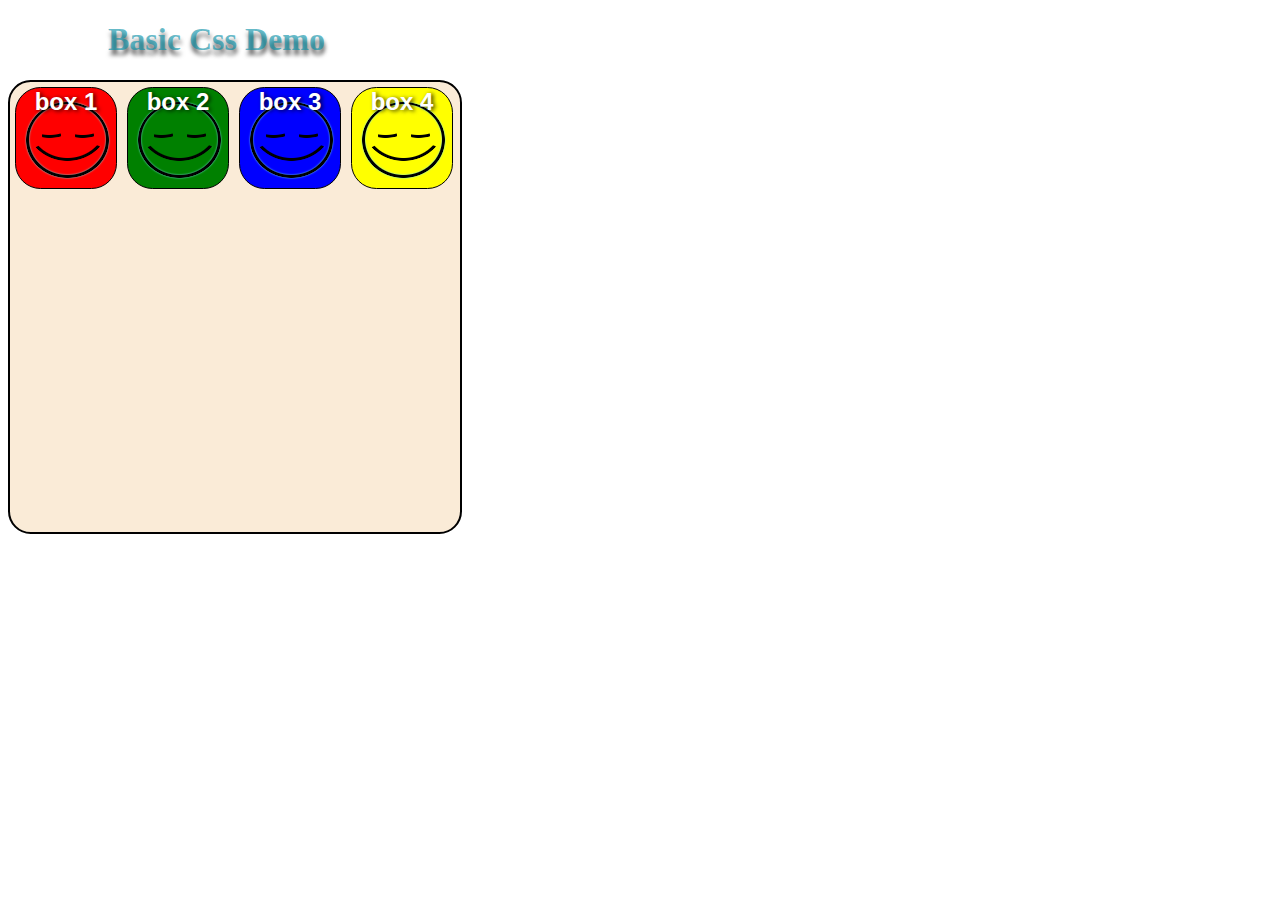
<file: Html and Css Examples/Project emoji animation/index.html>
<!DOCTYPE html>
<html lang="en" dir="ltr">
  <head>
    <meta charset="utf-8">
    <link rel="stylesheet" href="./css/main.css">
    <title> Emoji</title>
  </head>
  <body>

<div>
  <h1>Basic Css Demo</h1>

</div>

    <div class="container">
      <div class="squares">
       <p>box 1</p>
      </div>
      <div class="squares">
        <p>box 2</p>

      </div>
      <div class="squares">
      <p>box 3</p>
      </div>
      <div class="squares">
        <p>box 4</p>

      </div>

    </div>

  </body>
</html>
</file>
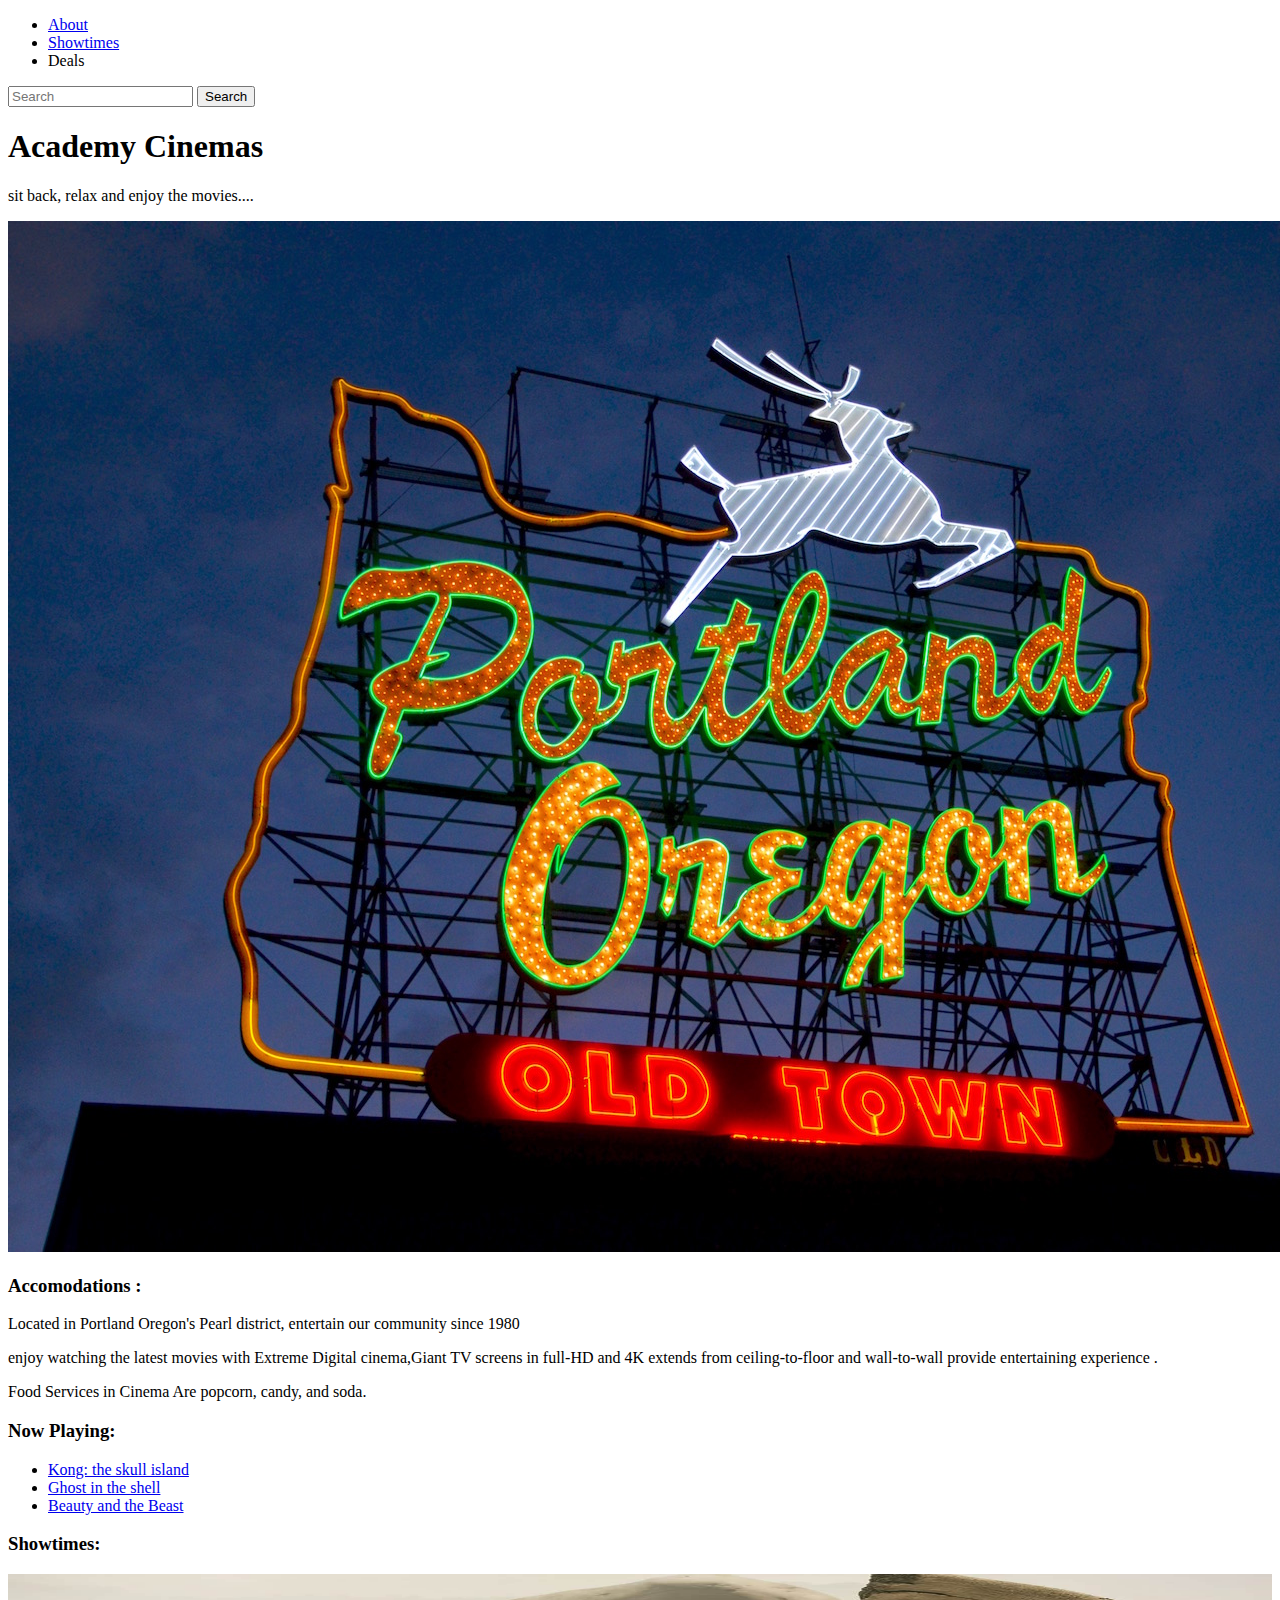
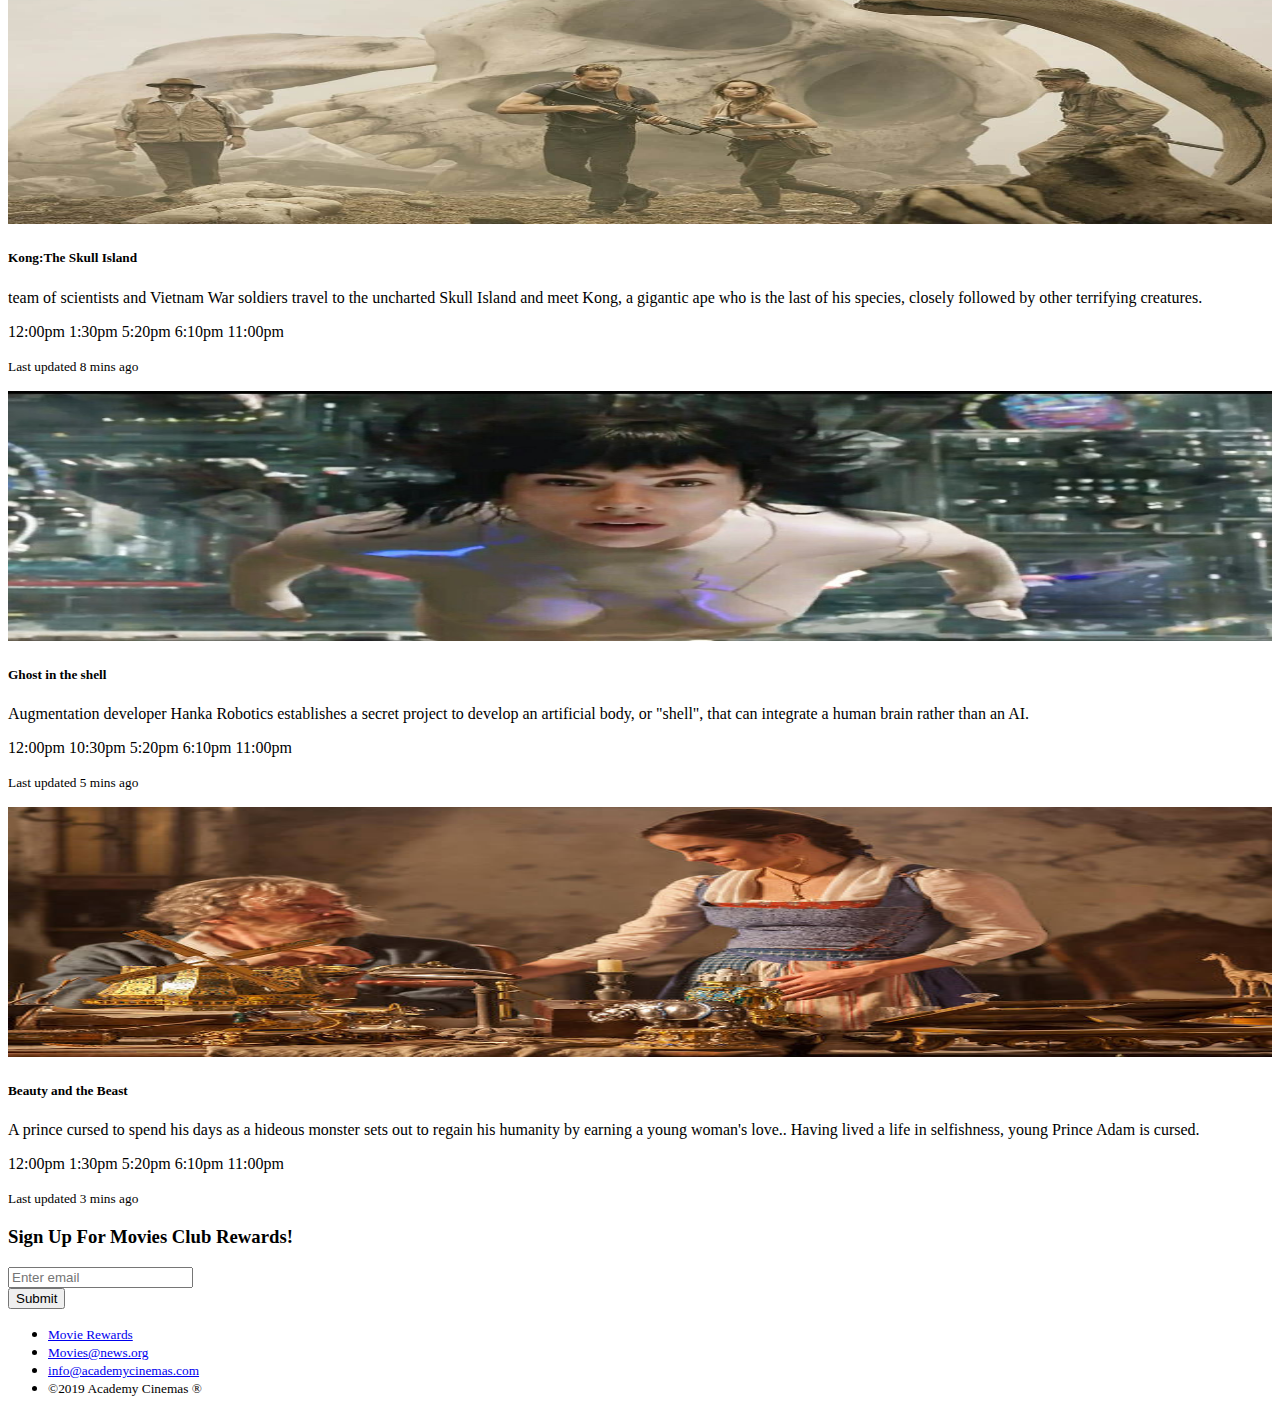
<file: Html and Css/Bootstrap Project/index.html>
<!DOCTYPE  html>
<html lang="en">
  <head>
    <!-- Required meta tags -->
    <meta charset="utf-8">
    <meta name="viewport" content="width=device-width, initial-scale=1">
    <link href="https://cdn.jsdelivr.net/npm/bootstrap@5.1.3/dist/css/bootstrap.min.css" rel="stylesheet" integrity="sha384-1BmE4kWBq78iYhFldvKuhfTAU6auU8tT94WrHftjDbrCEXSU1oBoqyl2QvZ6jIW3" crossorigin="anonymous">
    <title>Academy cinema</title>
    <style>
    .card-img-top {
      width: 100%;
      height:250px;
    }

    </style>
  </head>

  <body>
    <div class="container">
      <nav class="navbar navbar-expand-lg navbar-light bg-info  ">
      <div class="collapse navbar-collapse" id="navbarSupportedContent">
        <ul class="navbar-nav me-auto mb-2 mb-lg-0 ms-3 fst-italic">
          <li class="nav-item active">
            <a class="nav-link text-light fs-5" aria-current="page" href="#About">About</a>
          </li>
          <li class="nav-item active">
            <a class="nav-link text-light fs-5" href="#Showtimes">Showtimes</a>
          </li>
          <li class="nav-item active">
            <a class="nav-link text-light fs-5">Deals</a>
          </li>
        </ul>
        <form class="d-flex">
          <input class="form-control me-2" type="search" placeholder="Search" aria-label="Search">
          <button class="btn btn-primary my-2 my-sm-0 text-light me-3" type="submit">Search</button>
        </form>
      </div>
  </nav>

 <div class="jumbotron jumbotron-fluid bg-info text-center">
   <div class="container  py-3 py-lg-5">
     <h1 class="display-4 text-light fw-light fs-1">Academy Cinemas</h1>
     <p class="lead text-light "> sit back, relax and enjoy the movies....</p>
   </div>
 </div>
 <div class="container my-5 ps-0 pe-0">
  <div class="row">
    <div class="col-sm-4">
      <img class="img-fluid" src="./Images/pic-4.jpg" alt="portland">
    </div>

    <div class="col-sm-4">
      <h3>Accomodations :</h3>
      <p>Located in Portland Oregon's Pearl district, entertain our community since 1980 </p>
      <p>enjoy watching the latest movies with Extreme Digital cinema,Giant TV screens in full-HD and 4K extends from ceiling-to-floor and wall-to-wall provide entertaining experience .</p>
      <p>Food Services in Cinema  Are  popcorn, candy, and soda. </p>
    </div>

    <div class="col-sm-4">
      <h3 class="pt-1">Now Playing:</h3>
      <ul class="list-group">
        <li class="list-group-item"><a class="nav-link" href="#kong">Kong: the skull island</a></li>
        <li class="list-group-item"><a class="nav-link" href="#ghost">Ghost in the shell</a></li>
        <li class="list-group-item"><a class="nav-link" href="#Beauty">Beauty and the Beast</a></li>
      </ul>
          </div>
         </div>
      </div>
    <!--showtimes-->
      <div class="container ps-0 pe-0">

        <h3 class="">Showtimes:</h3>
        <div class="card-group"id="Showtimes">
          <div class="card" id="kong">
            <img src="./Images/pic-3.jpg" class="card-img-top" alt="image card cap">
            <div class="card-body">
              <h5 class="card-title">Kong:The Skull Island</h5>
              <p class="card-text">team of scientists and Vietnam War soldiers travel to the uncharted Skull Island and meet Kong, a gigantic ape who is the last of his species, closely followed by other terrifying creatures.</p>
              <span class="badge bg-primary">12:00pm</span>
              <span class="badge bg-primary">1:30pm</span>
              <span class="badge bg-primary">5:20pm</span>
              <span class="badge bg-primary">6:10pm</span>
              <span class="badge bg-primary">11:00pm</span>
              <p class="card-text pt-1"><small class="text-muted">Last updated 8 mins ago</small></p>
             </div>
           </div>

  <div class="card pe-5 ps-5" id="ghost">
    <img src="./Images/pic-2.jpg" class="card-img-top" alt="image card cap">
    <div class="card-body">
      <h5 class="card-title">Ghost in the shell</h5>
      <p class="card-text">Augmentation developer Hanka Robotics establishes a secret project to develop an artificial body, or "shell", that can integrate a human brain rather than an AI.</p>
      <span class="badge bg-primary">12:00pm</span>
      <span class="badge bg-primary">10:30pm</span>
      <span class="badge bg-primary">5:20pm</span>
      <span class="badge bg-primary">6:10pm</span>
      <span class="badge bg-primary">11:00pm</span>
      <p class="card-text pt-1"><small class="text-muted">Last updated 5 mins ago</small></p>
     </div>
   </div>

   <div class="card" id="Beauty">
    <img src="./Images/pic-1.jpg" class="card-img-top" alt="Image card cap ">
    <div class="card-body">
      <h5 class="card-title">Beauty and the Beast</h5>
      <p class="card-text">A prince cursed to spend his days as a hideous monster sets out to regain his humanity by earning a young woman's love..
        Having lived a life in selfishness, young Prince Adam is cursed.
      </p>
      <span class="badge bg-primary">12:00pm</span>
      <span class="badge bg-primary">1:30pm</span>
      <span class="badge bg-primary">5:20pm</span>
      <span class="badge bg-primary">6:10pm</span>
      <span class="badge bg-primary">11:00pm</span>
      <p class="card-text pt-1"><small class="text-muted">Last updated 3 mins ago</small></p>
    </div>
  </div>
</div>
    </div>
  <!--/showtimes-->
       <div class="text-center">
         <form class="" action="index.html" method="post">
            <h3 class="text-primary my-5 fw-bold fst-italic">Sign Up For Movies Club Rewards!</h3>
            <div class="form-group">
             <input type="email" name="email"  class="form-control" id="inputEmail" placeholder="Enter email" aria-describedby="emailhelp">
            </div>
            <button type="submit" name="button" class="btn btn-primary">Submit</button>
         </form>
     </div>
     <!--About section-->
      <div class="container my-5" id="About">
        <ul class="nav nav-inline ">
          <li class="nav-item">
            <small> <a href="#" class="nav-link active">Movie Rewards</a></small>
          </li>
          <li class="nav-item">
            <small> <a href="#" class="nav-link active">Movies@news.org</a></small>
          </li>
          <li class="nav-item">
            <small> <a href="#" class="nav-link active">info@academycinemas.com</a></small>
          </li>
          <li class="nav-item">
            <small> <a  class="nav-link active">&copy;2019 Academy Cinemas &reg;</a></small>
          </li>
        </ul>
      </div>
      <!--About section end-->
  </div>
    <script src="https://cdn.jsdelivr.net/npm/bootstrap@5.1.3/dist/js/bootstrap.bundle.min.js" integrity="sha384-ka7Sk0Gln4gmtz2MlQnikT1wXgYsOg+OMhuP+IlRH9sENBO0LRn5q+8nbTov4+1p" crossorigin="anonymous"></script>
  </body>
</html>
</file>
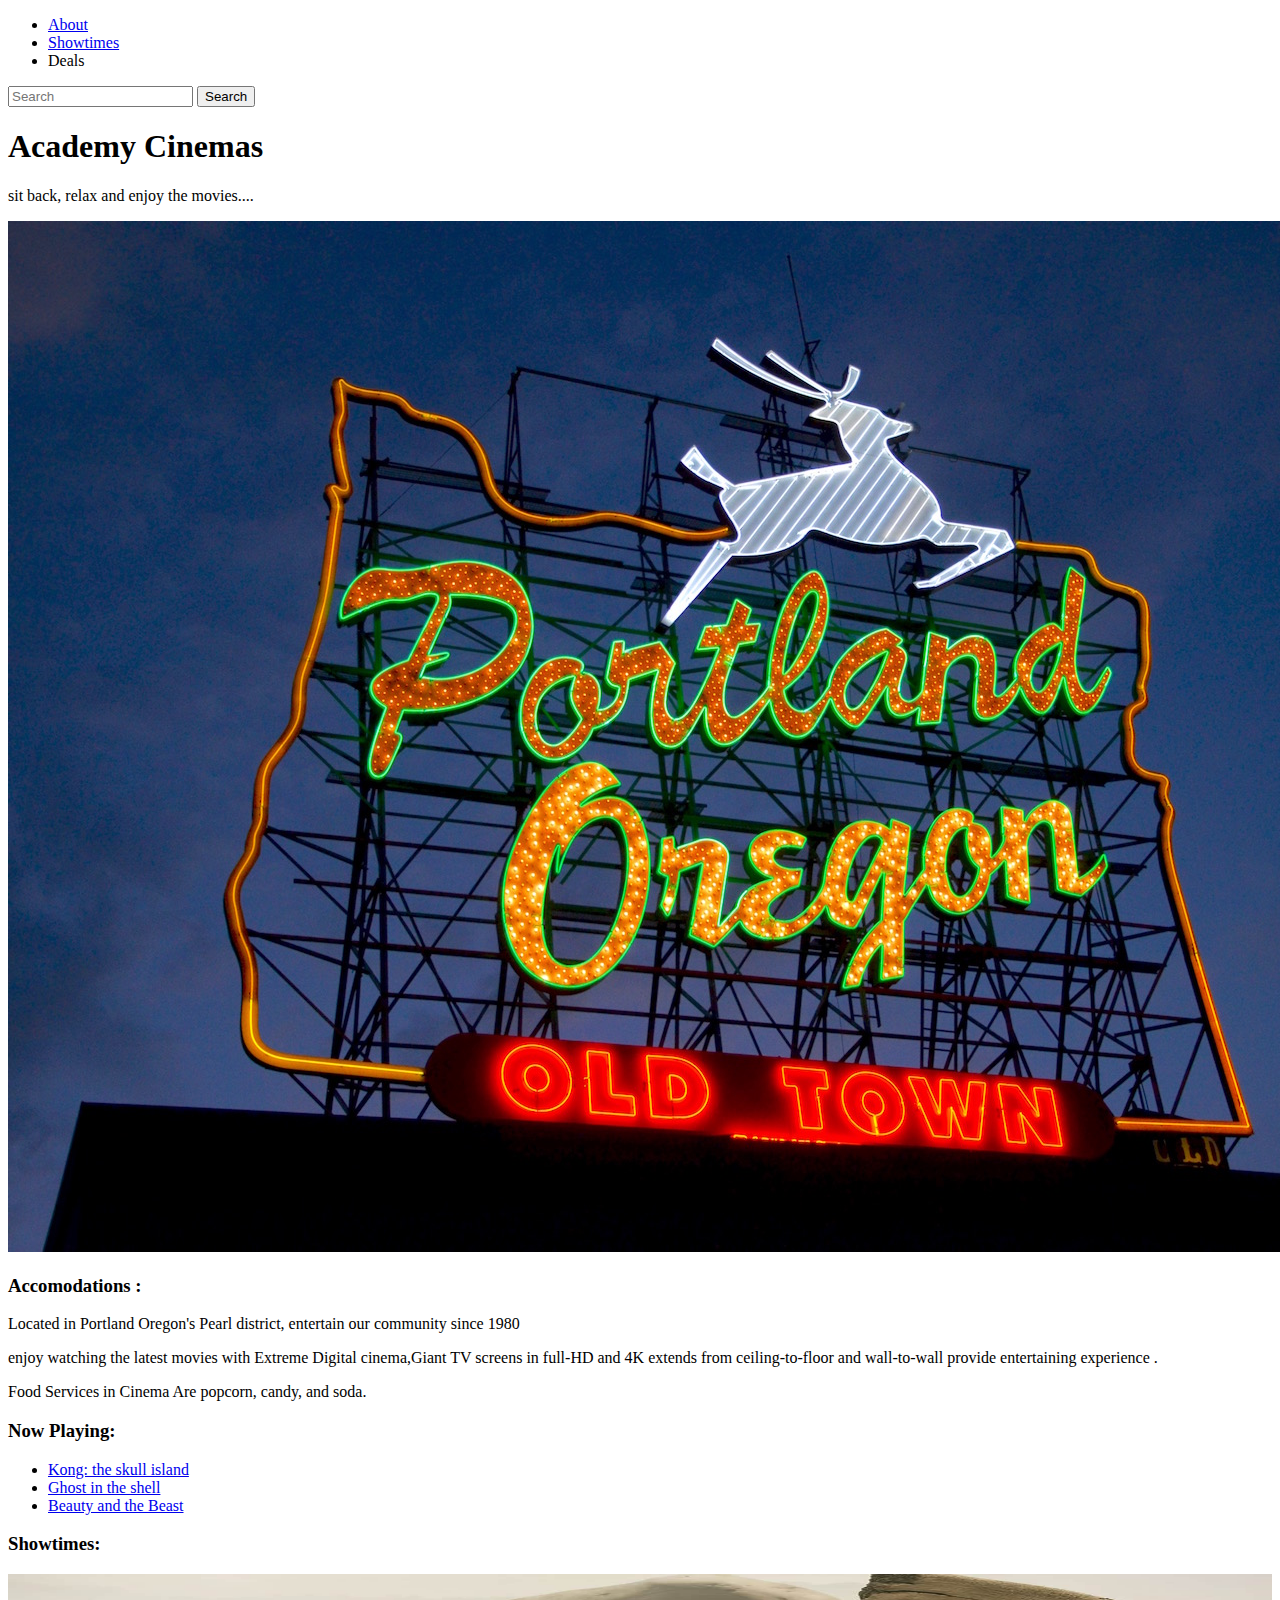
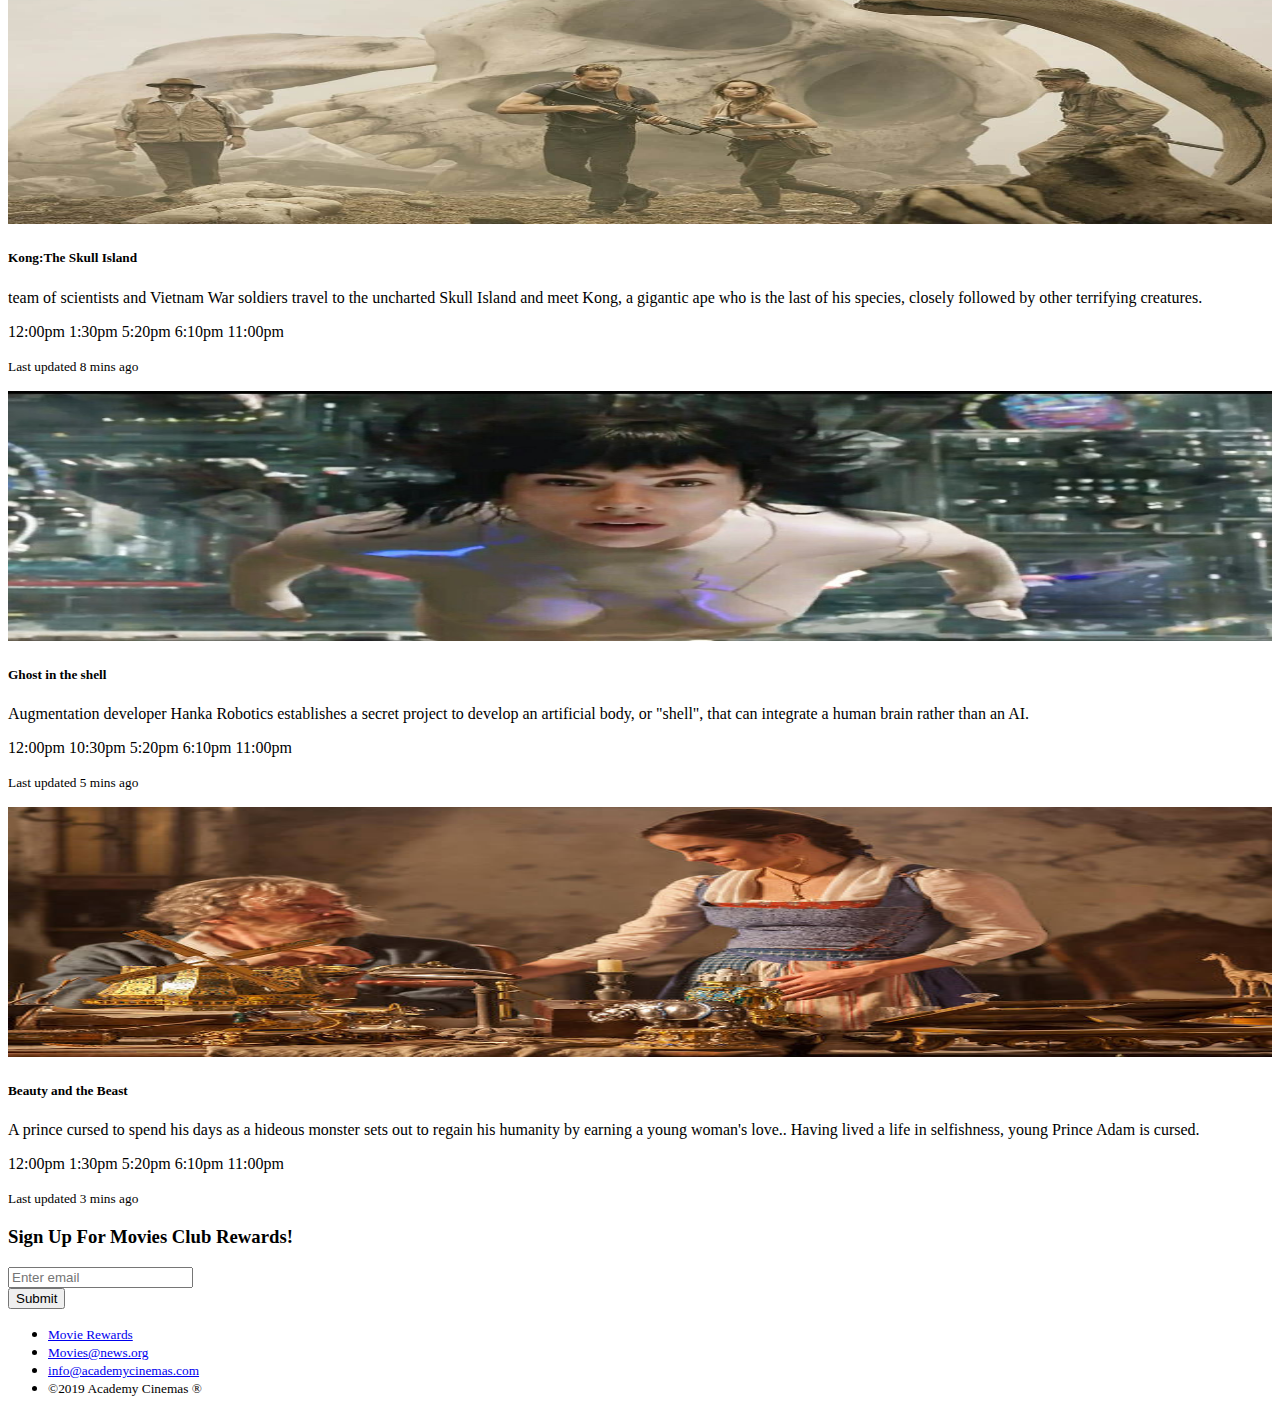
<file: Websites/Academy cinemas Project/index.html>
<!DOCTYPE  html>
<html lang="en">
  <head>
    <!-- Required meta tags -->
    <meta charset="utf-8">
    <meta name="viewport" content="width=device-width, initial-scale=1">
    <link href="https://cdn.jsdelivr.net/npm/bootstrap@5.1.3/dist/css/bootstrap.min.css" rel="stylesheet" integrity="sha384-1BmE4kWBq78iYhFldvKuhfTAU6auU8tT94WrHftjDbrCEXSU1oBoqyl2QvZ6jIW3" crossorigin="anonymous">
    <title>Academy cinema</title>
    <style>
    .card-img-top {
      width: 100%;
      height:250px;
    }

    </style>
  </head>

  <body>
    <div class="container">
      <nav class="navbar navbar-expand-lg navbar-light bg-info navbar navbar sticky-top ">
      <div class="collapse navbar-collapse" id="navbarSupportedContent">
        <ul class="navbar-nav me-auto mb-2 mb-lg-0 ms-3 fst-italic">
          <li class="nav-item active">
            <a class="nav-link text-light fs-5" aria-current="page" href="#About">About</a>
          </li>
          <li class="nav-item active">
            <a class="nav-link text-light fs-5" href="#Showtimes">Showtimes</a>
          </li>
          <li class="nav-item active">
            <a class="nav-link text-light fs-5">Deals</a>
          </li>
        </ul>
        <form class="d-flex">
          <input class="form-control me-2" type="search" placeholder="Search" aria-label="Search">
          <button class="btn btn-primary my-2 my-sm-0 text-light me-3" type="submit">Search</button>
        </form>
      </div>
  </nav>

 <div class="jumbotron jumbotron-fluid bg-info text-center">
   <div class="container  py-3 py-lg-5">
     <h1 class="display-4 text-light fw-light fs-1">Academy Cinemas</h1>
     <p class="lead text-light "> sit back, relax and enjoy the movies....</p>
   </div>
 </div>
 <div class="container my-5 ps-0 pe-0">
  <div class="row">
    <div class="col-sm-4">
      <img class="img-fluid" src="./Images/pic-4.jpg" alt="portland">
    </div>

    <div class="col-sm-4">
      <h3>Accomodations :</h3>
      <p>Located in Portland Oregon's Pearl district, entertain our community since 1980 </p>
      <p>enjoy watching the latest movies with Extreme Digital cinema,Giant TV screens in full-HD and 4K extends from ceiling-to-floor and wall-to-wall provide entertaining experience .</p>
      <p>Food Services in Cinema  Are  popcorn, candy, and soda. </p>
    </div>

    <div class="col-sm-4">
      <h3 class="pt-1">Now Playing:</h3>
      <ul class="list-group">
        <li class="list-group-item"><a class="nav-link" href="#kong">Kong: the skull island</a></li>
        <li class="list-group-item"><a class="nav-link" href="#ghost">Ghost in the shell</a></li>
        <li class="list-group-item"><a class="nav-link" href="#Beauty">Beauty and the Beast</a></li>
      </ul>
          </div>
         </div>
      </div>
    <!--showtimes-->
      <div class="container ps-0 pe-0">

        <h3 class="">Showtimes:</h3>
        <div class="card-group"id="Showtimes">
          <div class="card" id="kong">
            <img src="./Images/pic-3.jpg" class="card-img-top" alt="image card cap">
            <div class="card-body">
              <h5 class="card-title">Kong:The Skull Island</h5>
              <p class="card-text">team of scientists and Vietnam War soldiers travel to the uncharted Skull Island and meet Kong, a gigantic ape who is the last of his species, closely followed by other terrifying creatures.</p>
              <span class="badge bg-primary">12:00pm</span>
              <span class="badge bg-primary">1:30pm</span>
              <span class="badge bg-primary">5:20pm</span>
              <span class="badge bg-primary">6:10pm</span>
              <span class="badge bg-primary">11:00pm</span>
              <p class="card-text pt-1"><small class="text-muted">Last updated 8 mins ago</small></p>
             </div>
           </div>

  <div class="card pe-5 ps-5" id="ghost">
    <img src="./Images/pic-2.jpg" class="card-img-top" alt="image card cap">
    <div class="card-body">
      <h5 class="card-title">Ghost in the shell</h5>
      <p class="card-text">Augmentation developer Hanka Robotics establishes a secret project to develop an artificial body, or "shell", that can integrate a human brain rather than an AI.</p>
      <span class="badge bg-primary">12:00pm</span>
      <span class="badge bg-primary">10:30pm</span>
      <span class="badge bg-primary">5:20pm</span>
      <span class="badge bg-primary">6:10pm</span>
      <span class="badge bg-primary">11:00pm</span>
      <p class="card-text pt-1"><small class="text-muted">Last updated 5 mins ago</small></p>
     </div>
   </div>

   <div class="card" id="Beauty">
    <img src="./Images/pic-1.jpg" class="card-img-top" alt="Image card cap ">
    <div class="card-body">
      <h5 class="card-title">Beauty and the Beast</h5>
      <p class="card-text">A prince cursed to spend his days as a hideous monster sets out to regain his humanity by earning a young woman's love..
        Having lived a life in selfishness, young Prince Adam is cursed.
      </p>
      <span class="badge bg-primary">12:00pm</span>
      <span class="badge bg-primary">1:30pm</span>
      <span class="badge bg-primary">5:20pm</span>
      <span class="badge bg-primary">6:10pm</span>
      <span class="badge bg-primary">11:00pm</span>
      <p class="card-text pt-1"><small class="text-muted">Last updated 3 mins ago</small></p>
    </div>
  </div>
</div>
    </div>
  <!--/showtimes-->
       <div class="text-center">
         <form class="" action="index.html" method="post">
            <h3 class="text-primary my-5 fw-bold fst-italic">Sign Up For Movies Club Rewards!</h3>
            <div class="form-group">
             <input type="email" name="email"  class="form-control" id="inputEmail" placeholder="Enter email" aria-describedby="emailhelp">
            </div>
            <button type="submit" name="button" class="btn btn-primary">Submit</button>
         </form>
     </div>
     <!--About section-->
      <div class="container my-5" id="About">
        <ul class="nav nav-inline ">
          <li class="nav-item">
            <small> <a href="#" class="nav-link active">Movie Rewards</a></small>
          </li>
          <li class="nav-item">
            <small> <a href="#" class="nav-link active">Movies@news.org</a></small>
          </li>
          <li class="nav-item">
            <small> <a href="#" class="nav-link active">info@academycinemas.com</a></small>
          </li>
          <li class="nav-item">
            <small> <a  class="nav-link active">&copy;2019 Academy Cinemas &reg;</a></small>
          </li>
        </ul>
      </div>
      <!--About section end-->
  </div>
    <script src="https://cdn.jsdelivr.net/npm/bootstrap@5.1.3/dist/js/bootstrap.bundle.min.js" integrity="sha384-ka7Sk0Gln4gmtz2MlQnikT1wXgYsOg+OMhuP+IlRH9sENBO0LRn5q+8nbTov4+1p" crossorigin="anonymous"></script>
  </body>
</html>
</file>
<file: Html and Css Examples/Project emoji animation/css/main.css>
* {
  background-color: ;
}
h1 {
  color: rgba(0, 141, 165, 0.6);
  margin-left: 100px;
  text-shadow: 1px 5px 4px rgba(0, 0, 0, 0.6);
}
.container {
  width: 450px;
  height: 450px;
  background-color: #faebd7;
  border: 2px solid black;
  border-radius: 5%;
}
.container .squares:nth-child(-n+4) {
  background-image: url("../icons/icon-1.png");
  height: 100px;
  width: 100px;
  color: #fff;
  margin: 5px;
  border: 1px solid black;
  float: left;
  border-radius: 25%;
  cursor: pointer;
  transition: transform .5s ease-in-out;
}
.squares:nth-child(-n+4) p {
  font-family: arial ,sans-serif;
  font-size: 1.5em;
  font-weight: 900;
  text-align: center;
  margin: 0;
  text-shadow: 2px 1px 4px rgba(0, 0, 0, 0.8);
}
.squares:nth-child(1) {
  background: red;
}
.squares:nth-child(2) {
  background: green;
}
.squares:nth-child(3) {
  background: blue;
}
.squares:nth-child(4) {
  background: yellow;
}
.container .squares:nth-child(-n+4):hover {
  background-image: url("../icons/icon-animation.png");
  transform: scale(.5);
  animation-name: race;
  animation-duration: 2.5s;
  animation-iteration-count: infinite;
  animation-timing-function: cubic-bezier(2.5,.2,.3,2);
}
@keyframes race {
  0% ,100% {
    transform: translateY(0px);
    background-image: url("../icons/icon-animation.png");
  }
  50% {
    transform:translateY(330px);
  }

}
</file>
